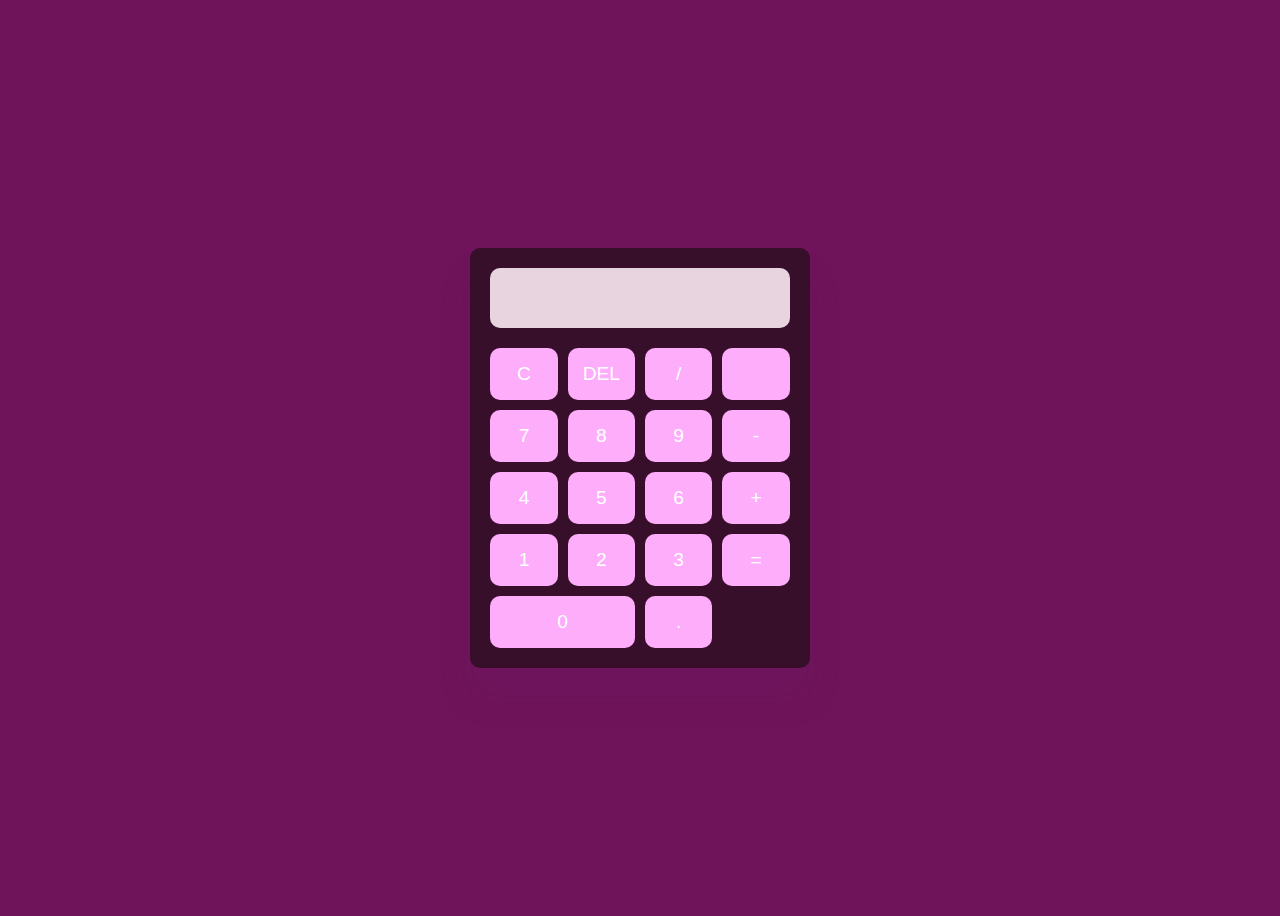
<file: index.html>
<!DOCTYPE html>
<html lang="en">

<head>
    <meta charset="UTF-8">
    <meta http-equiv="X-UA-Compatible" content="IE=edge">
    <meta name="viewport" content="width=device-width, initial-scale=1.0">
    <title>Kalkulator</title>
    <link rel="stylesheet" href="kalkulator.css">
</head>

<body>
    <div class="calculator">
        <div class="display" id="display"></div>
        <div class="buttons">
            <button onclick="clearDisplay()">C</button>
            <button onclick="deleteLast()">DEL</button>
            <button onclick="appendOperator('/')">/</button>
            <button onclick="appendOperator('')"></button>

            <button onclick="appendNumber('7')">7</button>
            <button onclick="appendNumber('8')">8</button>
            <button onclick="appendNumber('9')">9</button>
            <button onclick="appendOperator('-')">-</button>

            <button onclick="appendNumber('4')">4</button>
            <button onclick="appendNumber('5')">5</button>
            <button onclick="appendNumber('6')">6</button>
            <button onclick="appendOperator('+')">+</button>

            <button onclick="appendNumber('1')">1</button>
            <button onclick="appendNumber('2')">2</button>
            <button onclick="appendNumber('3')">3</button>
            <button onclick="calculateResult()" class="equal">=</button>

            <button onclick="appendNumber('0')" class="zero">0</button>
            <button onclick="appendNumber('.')">.</button>
        </div>
    </div>

    <script src="kalkulator.js"></script>
</body>

</html>
</file>
<file: kalkulator.css>
body {
    display: flex;
    justify-content: center;
    align-items: center;
    height: 100vh;
    background-color: #6f145a;
    font-family: 'aptos black';
}

.calculator {
    background-color: #370f2a;
    padding: 20px;
    border-radius: 10px;
    box-shadow: 0 30px 30px rgba(104, 25, 104, 0.2);
}

.display {
    background-color: #e7d4df;
    padding: 30px;
    border-radius: 10px;
    text-align: right;
    font-size: 2em;
    margin-bottom: 20px;
}

.buttons {
    display: grid;
    grid-template-columns: repeat(4, 1fr);
    gap: 10px;
}

button {
    background-color: #feadfb;
    border: none;
    padding: 15px;
    border-radius: 10px;
    font-size: 1.2em;
    color: white;
    cursor: pointer;
    transition: background-color 0.3s;
}

button:hover {
    background-color: #c92996;
}

.zero {
    grid-column: span 2;
}

.equal {
    background-color: #feadfb;
}

.equal:hover {
    background-color: #c92996;
}
</file>
